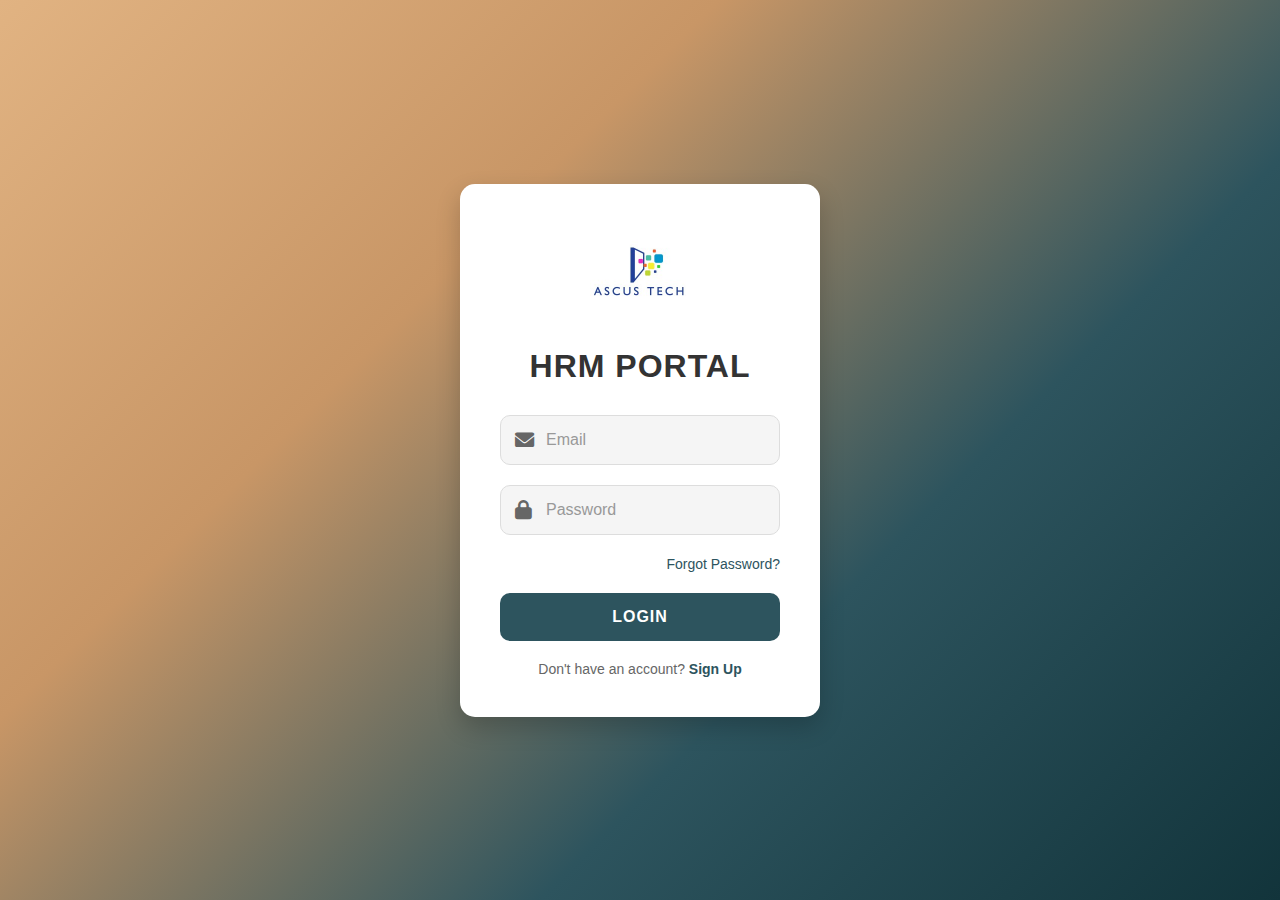
<file: index.html>
<!DOCTYPE html>
<html lang="en">
<head>
    <meta charset="UTF-8">
    <meta name="viewport" content="width=device-width, initial-scale=1.0">
    <title>Login Page</title>
    <link rel="stylesheet" href="styles.css">
    <link rel="stylesheet" href="https://cdnjs.cloudflare.com/ajax/libs/font-awesome/6.0.0/css/all.min.css">
</head>
<body>
    <div class="container">
        <div class="login-box">
            <div class="logo">
                <img src="ascus.jpg" alt="Company Logo">
            </div>
            <h2>HRM PORTAL</h2>
            <form id="loginForm">
                <div class="input-group">
                    <i class="fas fa-envelope"></i>
                    <input type="email" id="email" placeholder="Email" required>
                </div>
                <div class="input-group">
                    <i class="fas fa-lock"></i>
                    <input type="password" id="password" placeholder="Password" required>
                </div>
                <div class="forgot-password">
                    <a href="forgot.html" id="forgotPassword">Forgot Password?</a>
                </div>
                <button type="submit" class="login-btn">Login</button>
                <div class="signup-link">
                    Don't have an account? <a href="signup.html" id="signup">Sign Up</a>
                </div>
            </form>
        </div>
    </div>
    <script src="script.js"></script>
</body>
</html>
</file>
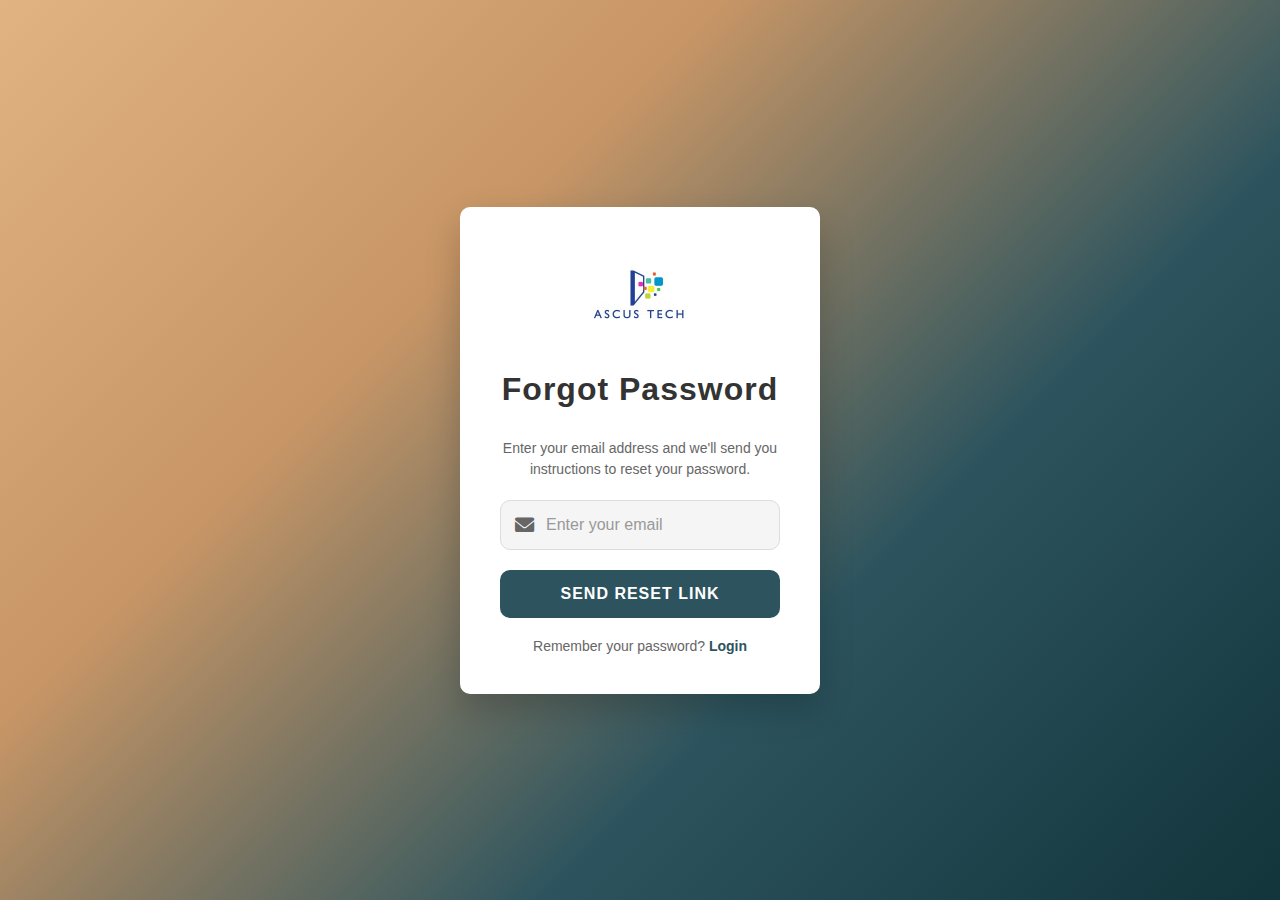
<file: forgot.html>
<!DOCTYPE html>
<html lang="en">
<head>
    <meta charset="UTF-8">
    <meta name="viewport" content="width=device-width, initial-scale=1.0">
    <title>Forgot Password</title>
    <link rel="stylesheet" href="styles.css">
    <link rel="stylesheet" href="https://cdnjs.cloudflare.com/ajax/libs/font-awesome/6.0.0/css/all.min.css">
    <style>
        .forgot-box {
            background: white;
            padding: 40px;
            border-radius: 10px;
            box-shadow: 0 15px 35px rgba(0, 0, 0, 0.2);
        }
        .instructions {
            text-align: center;
            color: #666;
            margin-bottom: 20px;
            font-size: 14px;
            line-height: 1.5;
        }
    </style>
</head>
<body>
    <div class="container">
        <div class="forgot-box">
            <div class="logo">
                <img src="ascus.jpg" alt="Company Logo">
            </div>
            <h2>Forgot Password</h2>
            <p class="instructions">
                Enter your email address and we'll send you instructions to reset your password.
            </p>
            <form id="forgotForm">
                <div class="input-group">
                    <i class="fas fa-envelope"></i>
                    <input type="email" id="email" placeholder="Enter your email" required>
                </div>
                <button type="submit" class="login-btn">Send Reset Link</button>
                <div class="signup-link">
                    Remember your password? <a href="index.html">Login</a>
                </div>
            </form>
        </div>
    </div>
    <script src="script.js"></script>
</body>
</html>
</file>
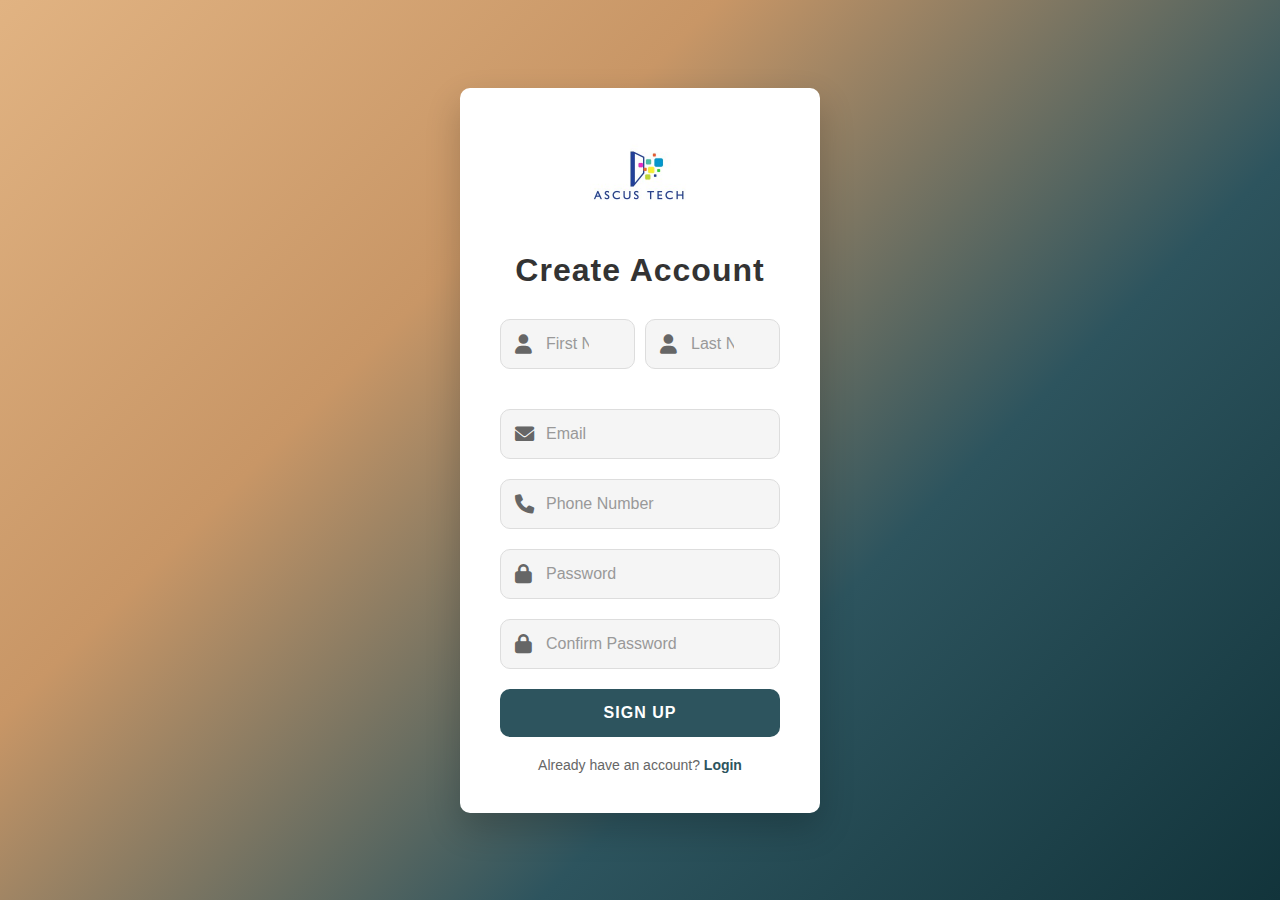
<file: signup.html>
<!DOCTYPE html>
<html lang="en">
<head>
    <meta charset="UTF-8">
    <meta name="viewport" content="width=device-width, initial-scale=1.0">
    <title>Sign Up</title>
    <link rel="stylesheet" href="styles.css">
    <link rel="stylesheet" href="https://cdnjs.cloudflare.com/ajax/libs/font-awesome/6.0.0/css/all.min.css">
    <style>
        .signup-box {
            background: white;
            padding: 40px;
            border-radius: 10px;
            box-shadow: 0 15px 35px rgba(0, 0, 0, 0.2);
        }
        .name-group {
            display: flex;
            gap: 10px;
            margin-bottom: 20px;
        }
        .name-group .input-group {
            flex: 1;
        }
    </style>
</head>
<body>
    <div class="container">
        <div class="signup-box">
            <div class="logo">
                <img src="ascus.jpg" alt="Company Logo">
            </div>
            <h2>Create Account</h2>
            <form id="signupForm">
                <div class="name-group">
                    <div class="input-group">
                        <i class="fas fa-user"></i>
                        <input type="text" id="firstName" placeholder="First Name" required>
                    </div>
                    <div class="input-group">
                        <i class="fas fa-user"></i>
                        <input type="text" id="lastName" placeholder="Last Name" required>
                    </div>
                </div>
                <div class="input-group">
                    <i class="fas fa-envelope"></i>
                    <input type="email" id="email" placeholder="Email" required>
                </div>
                <div class="input-group">
                    <i class="fas fa-phone"></i>
                    <input type="tel" id="phone" placeholder="Phone Number" required>
                </div>
                <div class="input-group">
                    <i class="fas fa-lock"></i>
                    <input type="password" id="password" placeholder="Password" required>
                </div>
                <div class="input-group">
                    <i class="fas fa-lock"></i>
                    <input type="password" id="confirmPassword" placeholder="Confirm Password" required>
                </div>
                <button type="submit" class="login-btn">Sign Up</button>
                <div class="signup-link">
                    Already have an account? <a href="index.html">Login</a>
                </div>
            </form>
        </div>
    </div>
    <script src="script.js"></script>
</body>
</html>
</file>
<file: styles.css>
* {
    margin: 0;
    padding: 0;
    box-sizing: border-box;
    font-family: 'Segoe UI', Tahoma, Geneva, Verdana, sans-serif;
}

body {
    background: linear-gradient(135deg, #e1b382 0%, #c89666 33%, #2d545e 66%, #12343b 100%);
    height: 100vh;
    display: flex;
    align-items: center;
    justify-content: center;
    position: relative;
    overflow: hidden;
}

body::before {
    content: '';
    position: absolute;
    top: 0;
    left: 0;
    width: 100%;
    height: 100%;
    background: url('https://images.unsplash.com/photo-1557683316-973673baf926?ixlib=rb-1.2.1&auto=format&fit=crop&w=1950&q=80') center/cover;
    filter: blur(10px);
    opacity: 0.3;
    z-index: -1;
}

.container {
    width: 100%;
    max-width: 400px;
    padding: 20px;
    position: relative;
    z-index: 1;
}

.login-box, .signup-box, .forgot-box {
    background: white;
    padding: 40px;
    border-radius: 15px;
    box-shadow: 0 10px 25px rgba(0, 0, 0, 0.2);
    position: relative;
    z-index: 2;
}

.logo {
    text-align: center;
    margin-bottom: 20px;
}

.logo img {
    width: 100px;
    height: auto;
}

h2 {
    text-align: center;
    color: #333;
    margin-bottom: 30px;
    font-size: 2em;
    letter-spacing: 1px;
}

.input-group {
    position: relative;
    margin-bottom: 20px;
}

.input-group i {
    position: absolute;
    left: 15px;
    top: 50%;
    transform: translateY(-50%);
    color: #666;
    font-size: 1.2em;
}

.input-group input {
    width: 100%;
    padding: 15px 45px;
    background: #f5f5f5;
    border: 1px solid #ddd;
    border-radius: 10px;
    font-size: 16px;
    color: #333;
    transition: all 0.3s ease;
}

.input-group input::placeholder {
    color: #999;
}

.input-group input:focus {
    border-color: #2d545e;
    outline: none;
    box-shadow: 0 0 10px rgba(45, 84, 94, 0.1);
    background: #fff;
}

.forgot-password {
    text-align: right;
    margin-bottom: 20px;
}

.forgot-password a {
    color: #2d545e;
    text-decoration: none;
    font-size: 14px;
    transition: all 0.3s;
}

.forgot-password a:hover {
    color: #12343b;
}

.login-btn {
    width: 100%;
    padding: 15px;
    background: #2d545e;
    color: white;
    border: none;
    border-radius: 10px;
    font-size: 16px;
    cursor: pointer;
    transition: all 0.3s;
    text-transform: uppercase;
    letter-spacing: 1px;
    font-weight: bold;
}

.login-btn:hover {
    background: #12343b;
    transform: translateY(-2px);
    box-shadow: 0 5px 15px rgba(45, 84, 94, 0.2);
}

.signup-link {
    text-align: center;
    margin-top: 20px;
    font-size: 14px;
    color: #666;
}

.signup-link a {
    color: #2d545e;
    text-decoration: none;
    font-weight: bold;
    transition: all 0.3s;
}

.signup-link a:hover {
    color: #12343b;
}

/* OTP Input Styles */
.otp-inputs {
    display: flex;
    justify-content: center;
    gap: 10px;
    margin-bottom: 20px;
}

.otp-inputs input {
    width: 50px;
    height: 50px;
    text-align: center;
    font-size: 24px;
    background: #f5f5f5;
    border: 1px solid #ddd;
    border-radius: 10px;
    color: #333;
}

.otp-inputs input:focus {
    border-color: #2d545e;
    outline: none;
    box-shadow: 0 0 10px rgba(45, 84, 94, 0.1);
    background: #fff;
}

/* Instructions text */
.instructions {
    text-align: center;
    color: #666;
    margin-bottom: 20px;
    font-size: 14px;
    line-height: 1.5;
}
</file>
